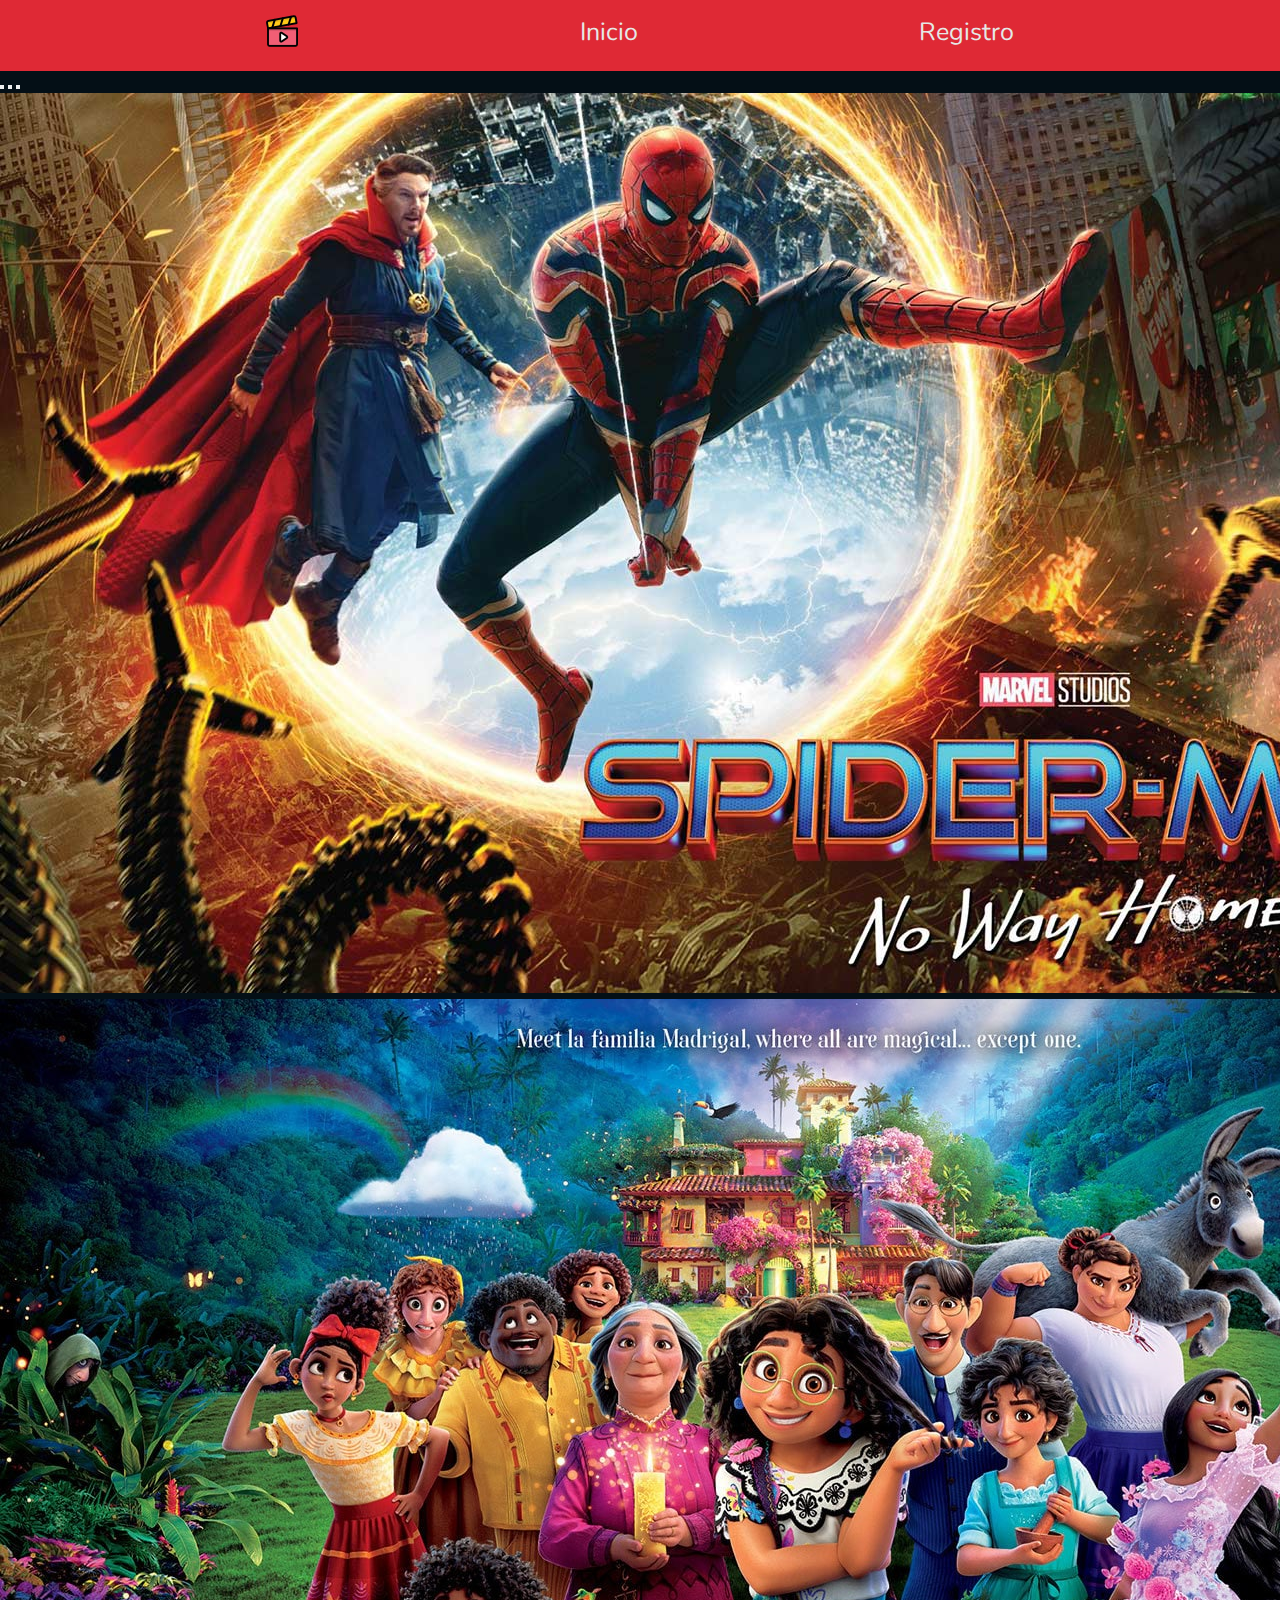
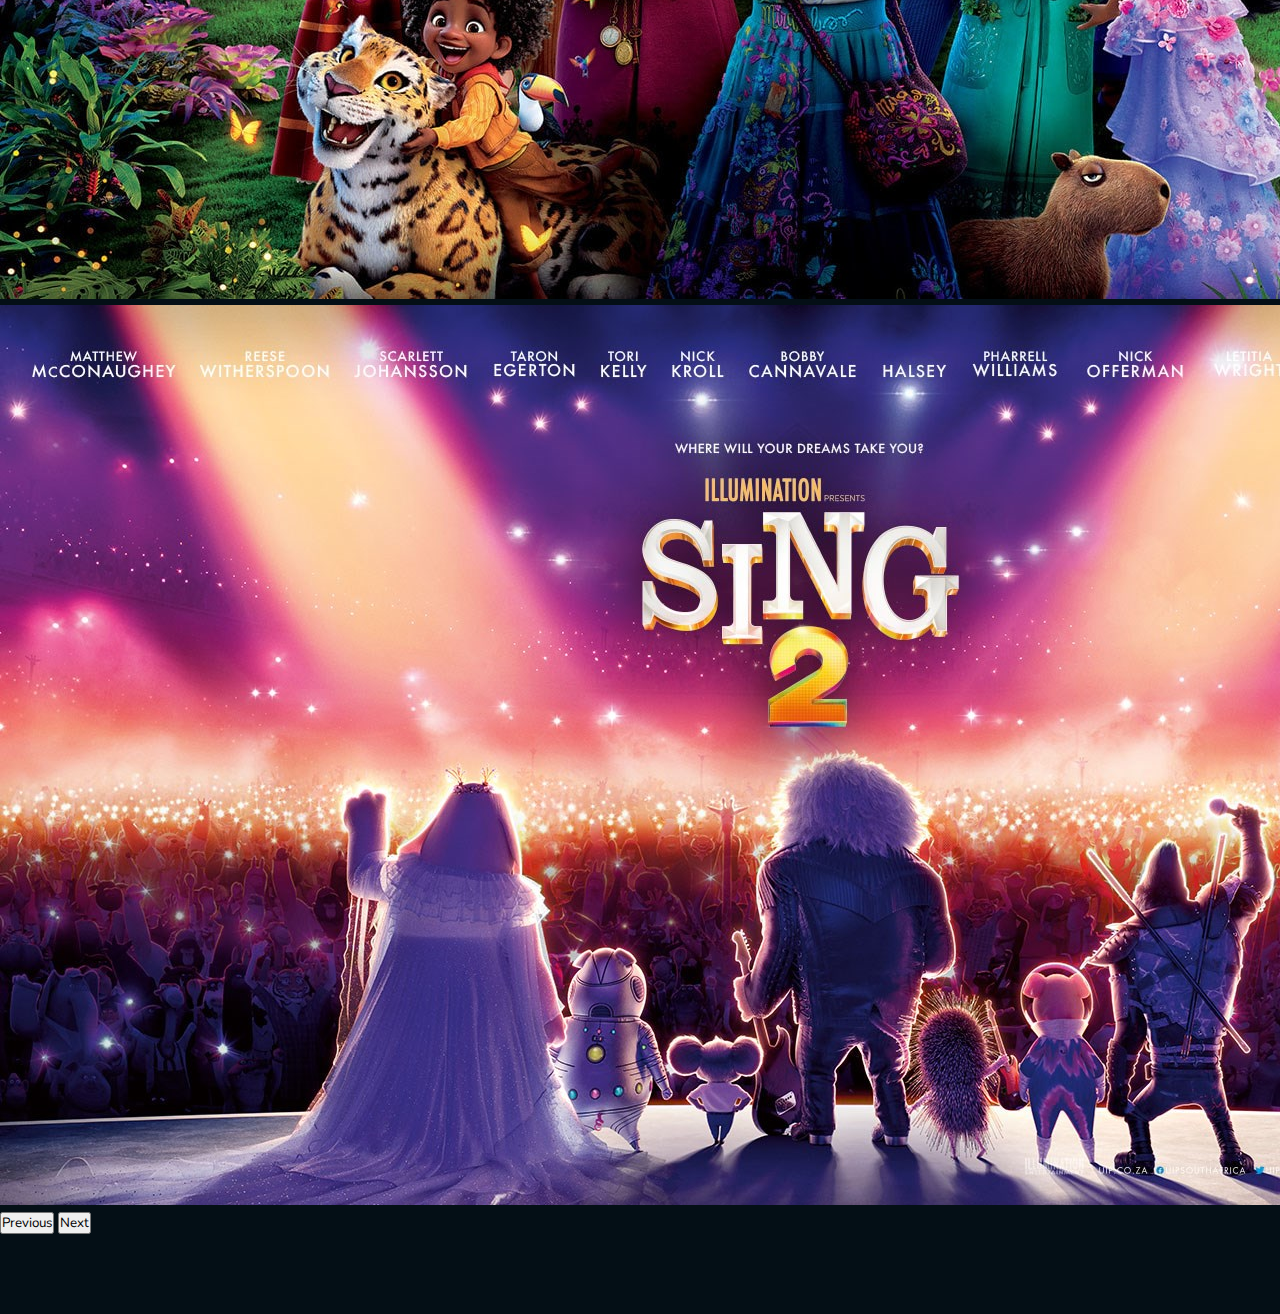
<file: index.html>
<!DOCTYPE html>
<html lang="en">
  <head>
    <meta charset="UTF-8" />
    <meta http-equiv="X-UA-Compatible" content="IE=edge" />
    <meta name="viewport" content="width=device-width, initial-scale=1.0" />
    <!-- Bootstrap CSS -->
    <link
      href="https://cdn.jsdelivr.net/npm/bootstrap@5.1.3/dist/css/bootstrap.min.css"
      rel="stylesheet"
      integrity="sha384-1BmE4kWBq78iYhFldvKuhfTAU6auU8tT94WrHftjDbrCEXSU1oBoqyl2QvZ6jIW3"
      crossorigin="anonymous"
    />
    <!-- Personal CSS -->
    <link rel="stylesheet" href="styles/index.css" />
    <!-- Fonts CSS -->
    <link
      href="https://fonts.googleapis.com/css2?family=Nunito:wght@300&family=Raleway:wght@300&display=swap"
      rel="stylesheet"
    />
    <title>Movies</title>
  </head>

  <body>
    <nav>
      <ul id="list">
        <li>
          <a href="index.html"><img src="assets/img/logo.png" alt="logo" srcset="" /></a>
        </li>
        <li><a href="index.html">Inicio</a></li>
        <li><a href="registro.html">Registro</a></li>
      </ul>
    </nav>
    <main>
      <!-- Carousel Container -->
      <div class="container">
        <div
          id="carouselExampleCaptions"
          class="carousel slide"
          data-bs-ride="carousel"
        >
          <div class="carousel-indicators">
            <button
              type="button"
              data-bs-target="#carouselExampleCaptions"
              data-bs-slide-to="0"
              class="active"
              aria-current="true"
              aria-label="Slide 1"
            ></button>
            <button
              type="button"
              data-bs-target="#carouselExampleCaptions"
              data-bs-slide-to="1"
              aria-label="Slide 2"
            ></button>
            <button
              type="button"
              data-bs-target="#carouselExampleCaptions"
              data-bs-slide-to="2"
              aria-label="Slide 3"
            ></button>
          </div>
          <div class="carousel-inner">
            <div class="carousel-item active">
              <img src="./assets/img/2.jpg" class="d-block w-100" alt="..." />
            </div>
            <div class="carousel-item">
              <img src="./assets/img/3.jpg" class="d-block w-100" alt="..." />
            </div>
            <div class="carousel-item">
              <img src="./assets/img/1.jpg" class="d-block w-100" alt="..." />
            </div>
          </div>
          <button
            class="carousel-control-prev"
            type="button"
            data-bs-target="#carouselExampleCaptions"
            data-bs-slide="prev"
          >
            <span class="carousel-control-prev-icon" aria-hidden="true"></span>
            <span class="visually-hidden">Previous</span>
          </button>
          <button
            class="carousel-control-next"
            type="button"
            data-bs-target="#carouselExampleCaptions"
            data-bs-slide="next"
          >
            <span class="carousel-control-next-icon" aria-hidden="true"></span>
            <span class="visually-hidden">Next</span>
          </button>
        </div>
      </div>
      <!-- Card Container -->
      <div id="card__container"></div>
    </main>
    <script
      src="https://cdn.jsdelivr.net/npm/bootstrap@5.1.3/dist/js/bootstrap.bundle.min.js"
      integrity="sha384-ka7Sk0Gln4gmtz2MlQnikT1wXgYsOg+OMhuP+IlRH9sENBO0LRn5q+8nbTov4+1p"
      crossorigin="anonymous"
    ></script>
    <!-- personal script -->
    <script src="scripts/script.js"></script>
  </body>
</html>
</file>
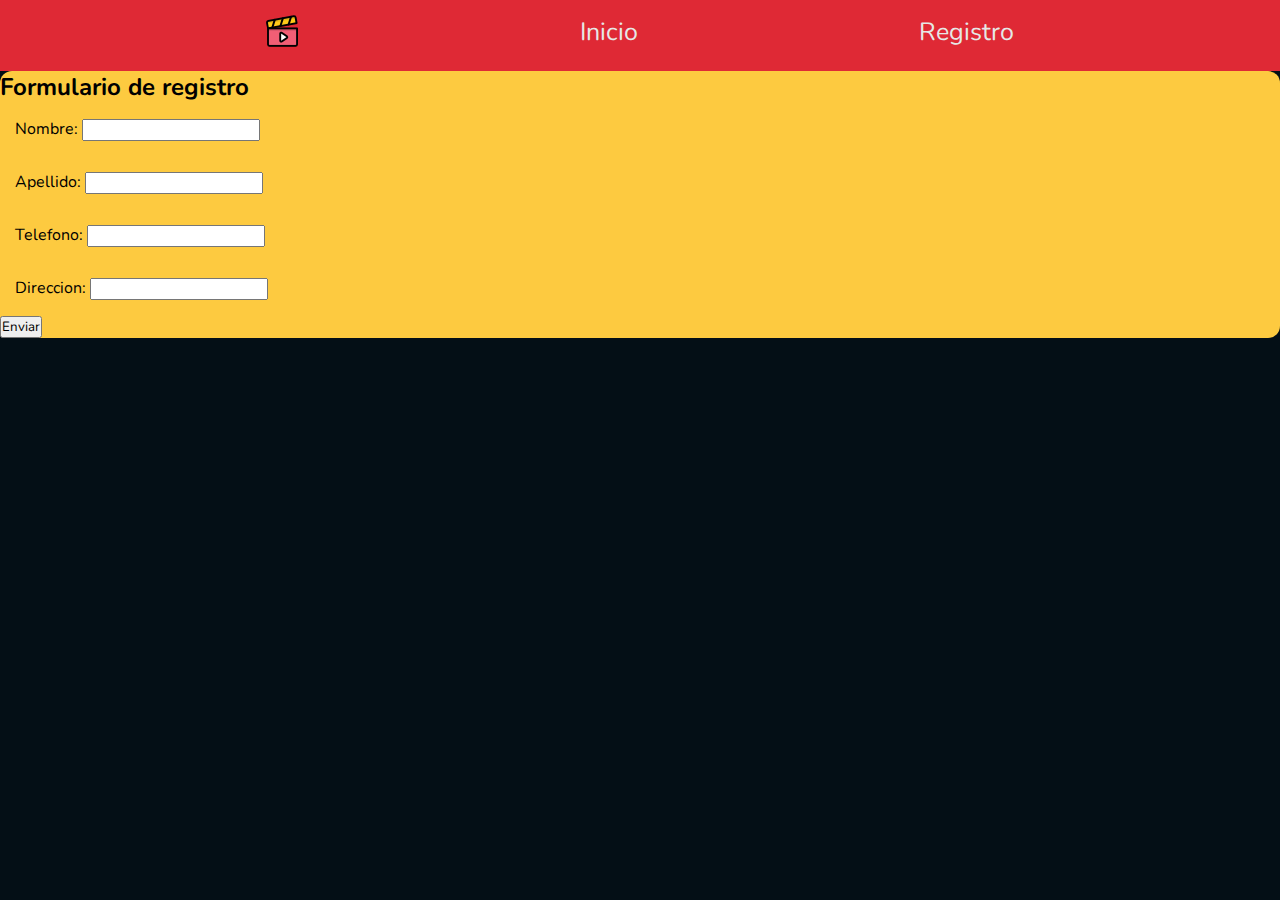
<file: registro.html>
<!DOCTYPE html>
<html lang="en">

<head>
  <meta charset="UTF-8">
  <meta http-equiv="X-UA-Compatible" content="IE=edge">
  <meta name="viewport" content="width=device-width, initial-scale=1.0">
  <!-- Bootstrap CSS -->
  <link href="https://cdn.jsdelivr.net/npm/bootstrap@5.1.3/dist/css/bootstrap.min.css" rel="stylesheet"
    integrity="sha384-1BmE4kWBq78iYhFldvKuhfTAU6auU8tT94WrHftjDbrCEXSU1oBoqyl2QvZ6jIW3" crossorigin="anonymous">
  <!-- Personal CSS -->
    <link rel="stylesheet" href="styles/registro.css">
    <!-- Fonts CSS -->
    <link href="https://fonts.googleapis.com/css2?family=Nunito:wght@300&family=Raleway:wght@300&display=swap" rel="stylesheet">
  <title>Registro</title>
</head>

<body>
  <nav>
    <ul id="list">
        <li><a href="index.html"><img src="assets/img/logo.png" alt="logo" srcset="" /></a></li>
        <li><a href="index.html">Inicio</a></li>
        <li><a href="registro.html">Registro</a></li>
      </ul>
  </nav>
  <main>
    <div class="container d-flex justify-content-center">
        <form id="form">
            <div class="container mt-3 d-flex justify-content-center">
                <h2>Formulario de registro</h2>
            </div>

            <div id="form__item">
                <label for="name">Nombre:</label>
                <input class="form-control" id="name" type="text">
            </div>
    
            <div id="form__item">
                <label for="lastName">Apellido:</label>
                <input class="form-control" id="lastName" type="text">
            </div>
    
            <div id="form__item">
                <label for="phone">Telefono:</label>
                <input class="form-control" id="phone" type="number">
            </div>
    
            <div id="form__item">
                <label for="address">Direccion:</label>
                <input class="form-control" id="address" type="text">
            </div>
            <div class="container d-flex justify-content-center">
                <button class="btn btn-success m-4">Enviar</button>
            </div>
        </form>
    </div>
  </main>
  <script src="https://cdn.jsdelivr.net/npm/bootstrap@5.1.3/dist/js/bootstrap.bundle.min.js"
    integrity="sha384-ka7Sk0Gln4gmtz2MlQnikT1wXgYsOg+OMhuP+IlRH9sENBO0LRn5q+8nbTov4+1p"
    crossorigin="anonymous"></script>
</body>

</html>
</file>
<file: styles/index.css>
*{
    margin: 0;
    padding: 0;
    box-sizing: border-box;
    font-family: 'Nunito', sans-serif;
}

body {
    background-color: #040F16;
}

#list {
    display: flex;
    justify-content: space-evenly;
    background-color: #DF2935;
    list-style: none;
    color: #E6E8E6;
}

#list li {
    margin: 15px;
    font-size: 25px;
    cursor: pointer;
}

#list li a {
    text-decoration: none;
    color: #E6E8E6;
}


#card__container {
    display: flex;
    flex-direction: row;
    justify-content: center;
    margin-top: 30px;
    margin-bottom: 50px;
    flex-wrap: wrap;
}

#card {
    background-color: #E6E8E6;
    display: flex;
    flex-direction: column;
    border-radius: 8px;
    margin: 20px;
}

#card__img {
    border-radius: 8px;
}

#card__h3 {
    text-align: center;
    align-items: center;
    margin: 10px;
}
</file>
<file: styles/registro.css>
*{
    margin: 0;
    padding: 0;
    box-sizing: border-box;
    font-family: 'Nunito', sans-serif;
}

body {
    background-color: #040F16;
}

#list {
    display: flex;
    justify-content: space-evenly;
    background-color: #DF2935;
    list-style: none;
    color: #E6E8E6;
}

#list li {
    margin: 15px;
    font-size: 25px;
    cursor: pointer;
}

#list li a {
    text-decoration: none;
    color: #E6E8E6;
}

#form {
    display: flex;
    flex-direction: column;
    background-color: #FDCA40;
    border-radius: 12px;
}

#form__item {
    margin: 15px;
}
</file>
